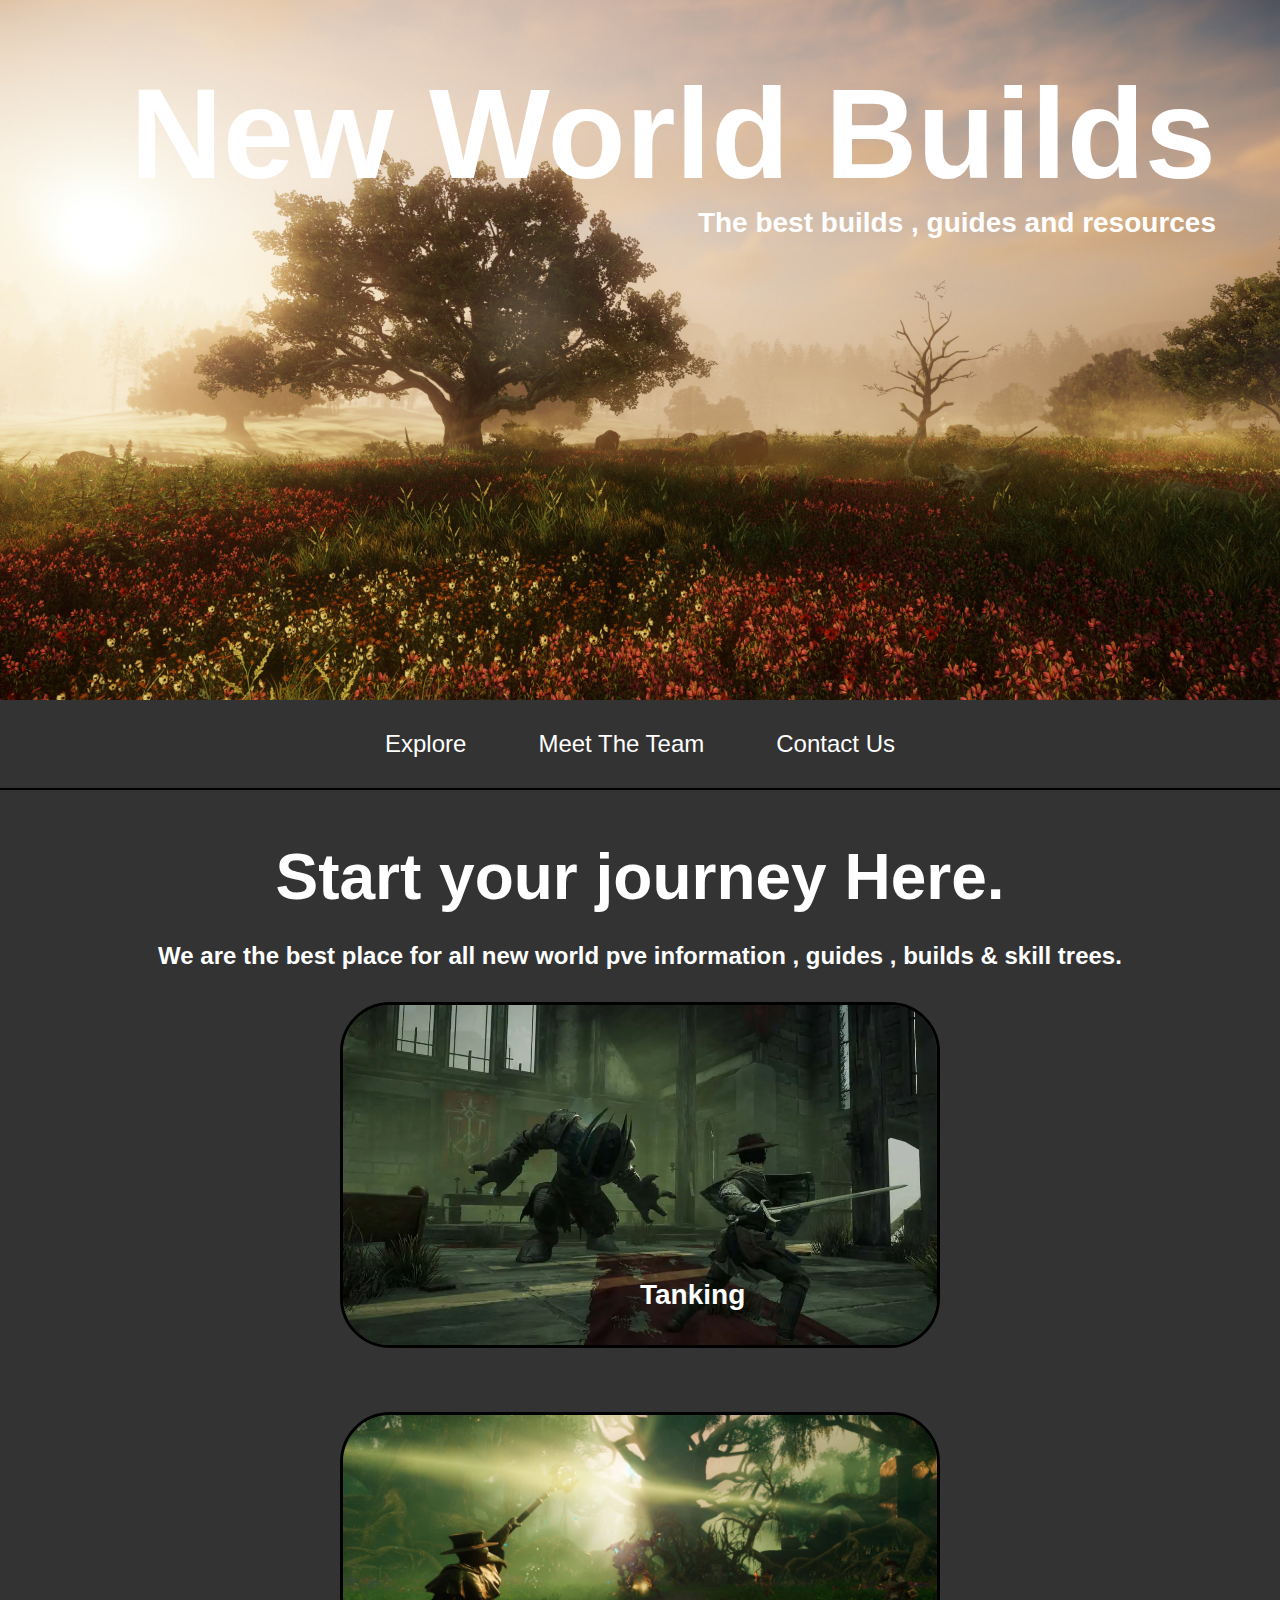
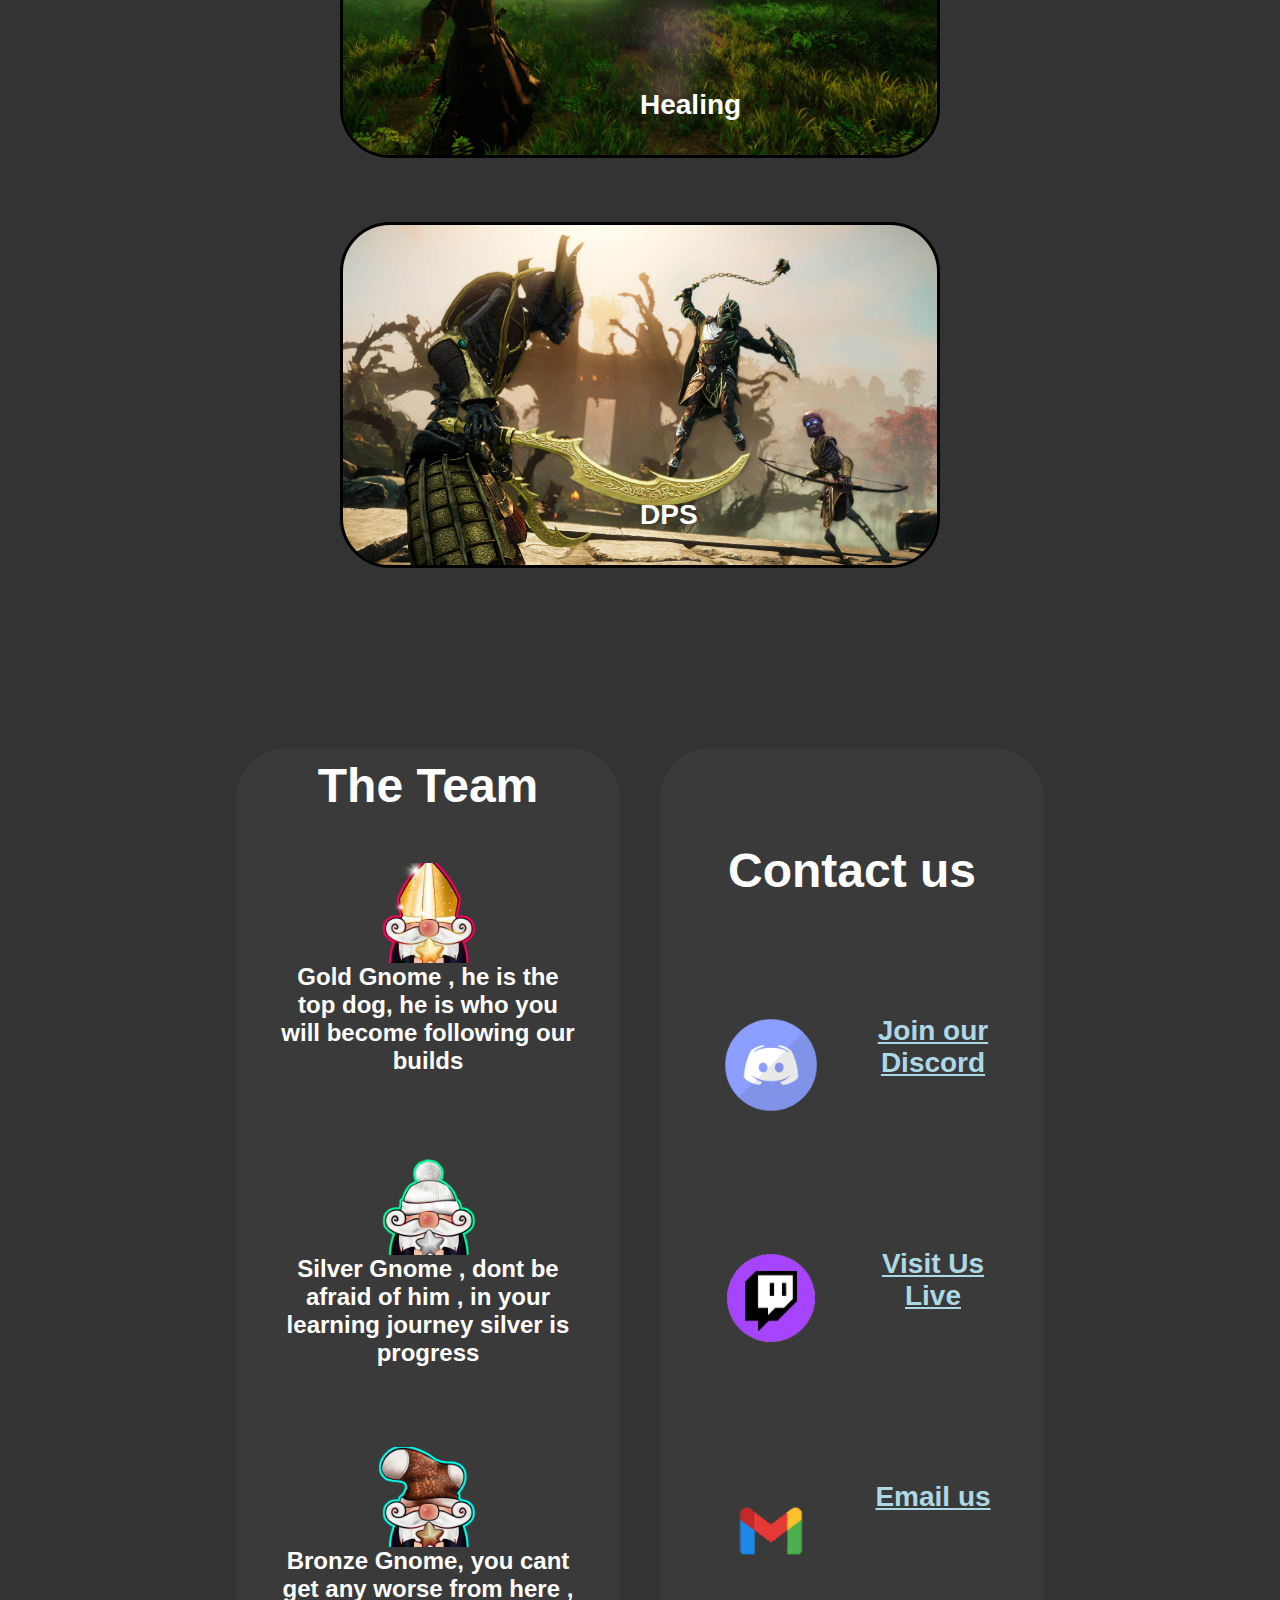
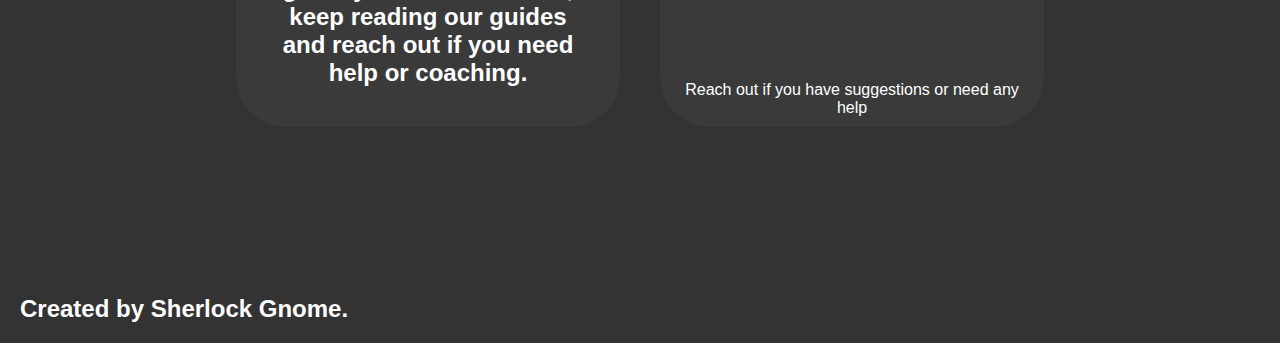
<file: index.html>
<!DOCTYPE html>
<html lang="en">
  <head>
    <meta charset="UTF-8" />
    <meta name="viewport" content="width=device-width, initial-scale=1.0" />
    <link rel="stylesheet" href="Css/Styles.css">
    <title>Mock Homepage</title>
  </head>
  <body>
    <!-- Hero -->
    <header>
      <div class="head-cont">
        <div class="head-text">
        <div class="head h1"><h1>New World Builds</h1></div>
        <div class="head-h4"><h4>The best builds , guides and resources </h4></div>
      </div>
    </div> 
    </header>
    <!-- Nav -->
     <div class="sticky">
    <nav>
      <div class="nav-cont">
        <div class="links">
          <a href="#content">
            <img src="Images/swords_24dp_FILL0_wght400_GRAD0_opsz24.png" alt="Content">
            <p> Explore</p> </a
          ><a href="#team">
            <img src="Images/person_24dp_FILL0_wght400_GRAD0_opsz24.png" alt="Team">
            <p> Meet The Team</p> </a
          ><a href="#contact">
            <img src="Images/call_24dp_FILL0_wght400_GRAD0_opsz24.png" alt="Contact Us">
            <p> Contact Us</p>
          </a>
        </div>
      </div>
    </nav>
      <!--  showing websites content -->
      <section id="content">
        <div class="head-h2"><h2> Start your journey Here.</h2> </div>
        <h5><br>
           <div class="head-h5"><br>
            <h5>We are the best place for all new world pve information , guides , builds & skill trees.</h5></div>
        <div class="content-cont">
          <figure class="fig-cont">
            <img src="Images/tank.webp" alt="Tanking Img" class="fig-img" />
            <figcaption class="fig-cap"> <h4>Tanking</h4></figcaption>
          </figure>
          <figure class="fig-cont">
            <img src="Images/healer.jpg" alt="" class="fig-img" />
            <figcaption class="fig-cap"><h4>Healing</h4></figcaption>
          </figure>
          <figure class="fig-cont">
            <img src="Images/flail.jpg" alt="" class="fig-img" />
            <figcaption class="fig-cap"><h4>DPS</h4></figcaption>
          </figure>
        </div>
      </section>
      <!-- Meeting The Team  -->
       <div class="float">
      <section id="team"></section>
      <div class="team-cont">
        <h3>The Team</h3>
        <div class="team-card">
            <img src="Images/Sherlock Gnomes Gold.png" alt="Gold">
            <h5> Gold Gnome , he is the top dog, he is who you will become following our builds</h5>
        </div> 
        <div class="team-card">
            <img src="Images/Sherlock Gnomes Silver.png" alt="silver">
            <h5>  Silver Gnome , dont be afraid of him , in your learning journey silver is progress</h5>
        </div>
        <div class="team-card">
            <img src="Images/Sherlock Gnomes Bronze.png" alt="Bronze">
            <h5>  Bronze Gnome, you cant get any worse from here , keep reading our guides and reach out if you need help or coaching. </h5>
        </div>
      </div>
      <!-- Contact Section -->
      
      <div class="contact-cont" id="contact">
        <div class="contact-text"></div>
       <h3>Contact us </h3>
   
    <div class="contact-card">
    <a href="https://discord.com/invite/gnomies">
    <h4> Join our Discord </h4> <img src="Images/discord.png" alt="Discord Link"></p></a>
    </div>

    <div class="contact-card">
        <a href="https://www.twitch.tv/sherlokgnome">
        <h4> Visit Us Live</h4> 
        <img src="Images/twitch.png" alt="twitch Link"></p></a>
        </div>

        <div class="contact-card">
           <a href="sherlokgnome@gmail.com"> 
           <h4> Email us </h4> 
           <img src="Images/gmail.png" alt="Email"></p></a>
          </div>
          <p> Reach out if you have suggestions or need any help</p>

      </div>
       </div>
    <!-- Footer Section -->
    <footer>
        <div class="footer-cont">
            <div class="copy"><h5> Created by Sherlock Gnome.</h5></div>
    
        </div>
    </footer>
    
  </body>
</html>
</file>
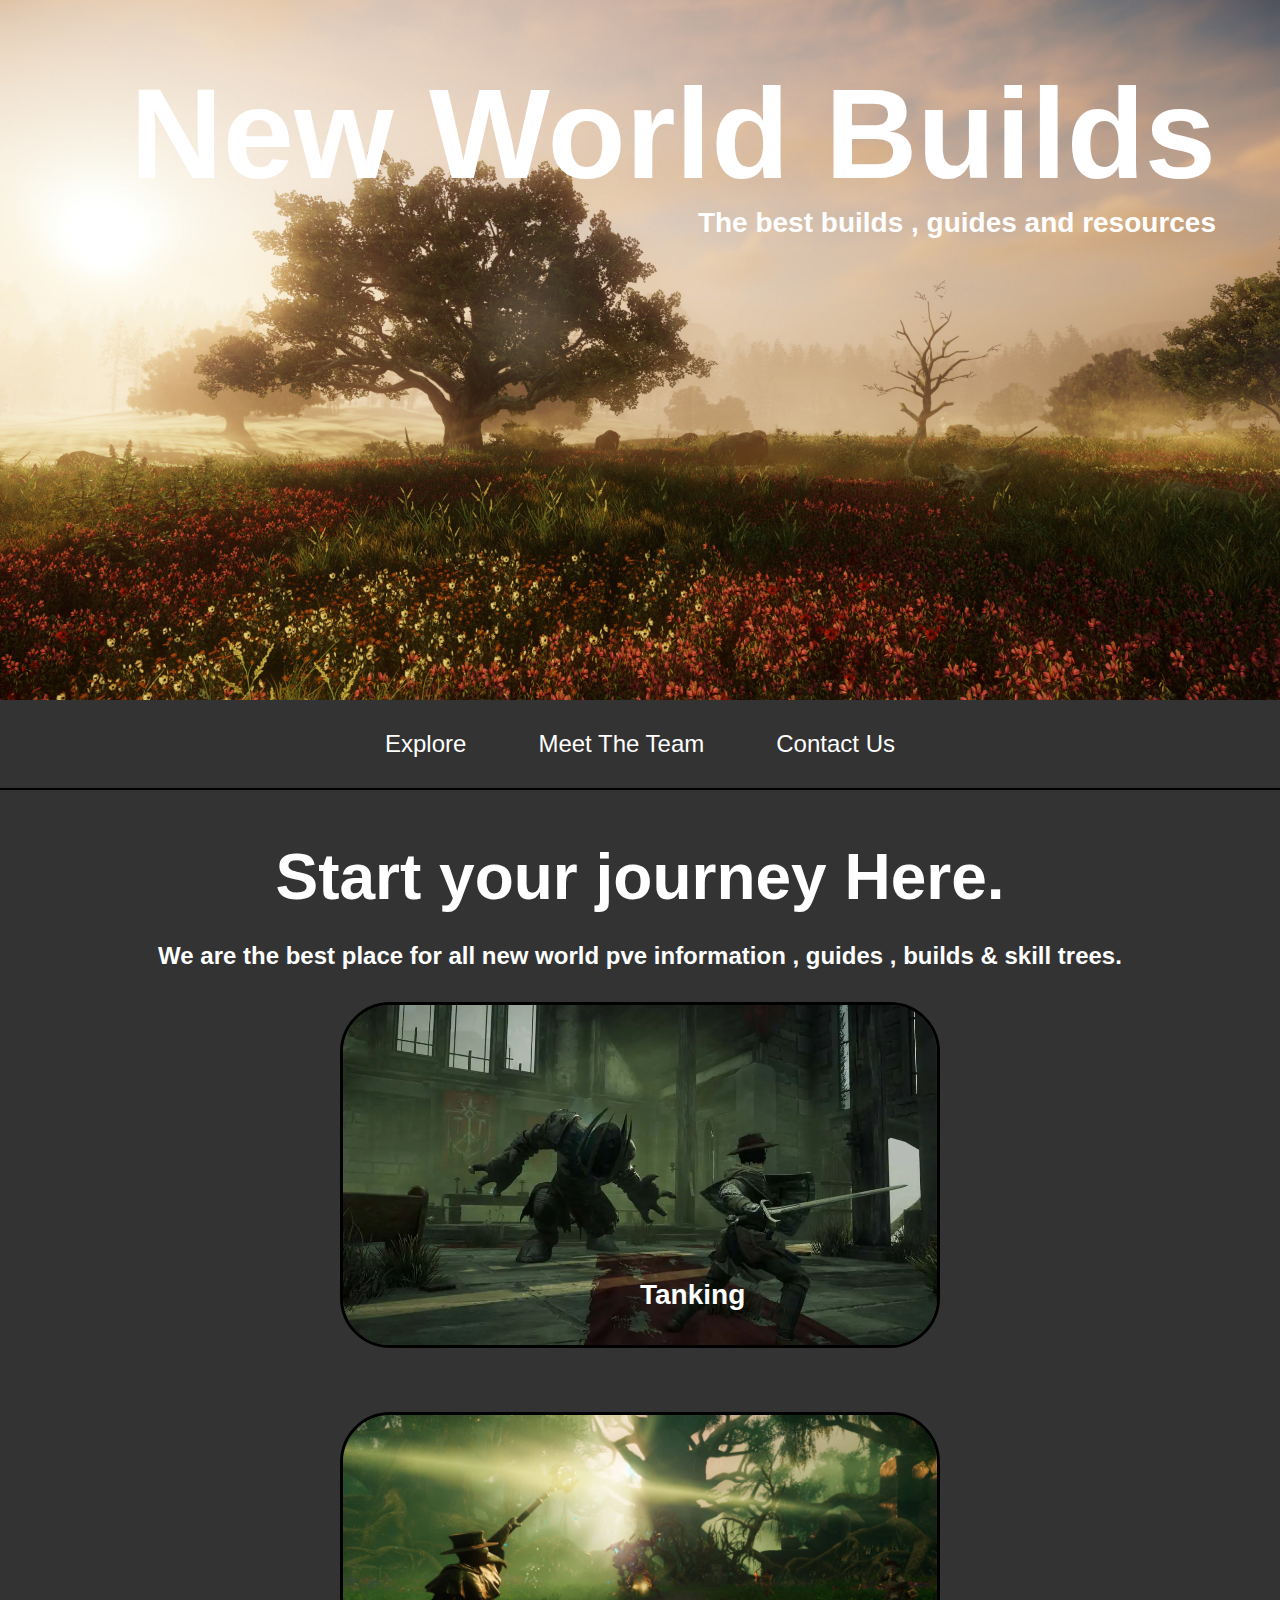
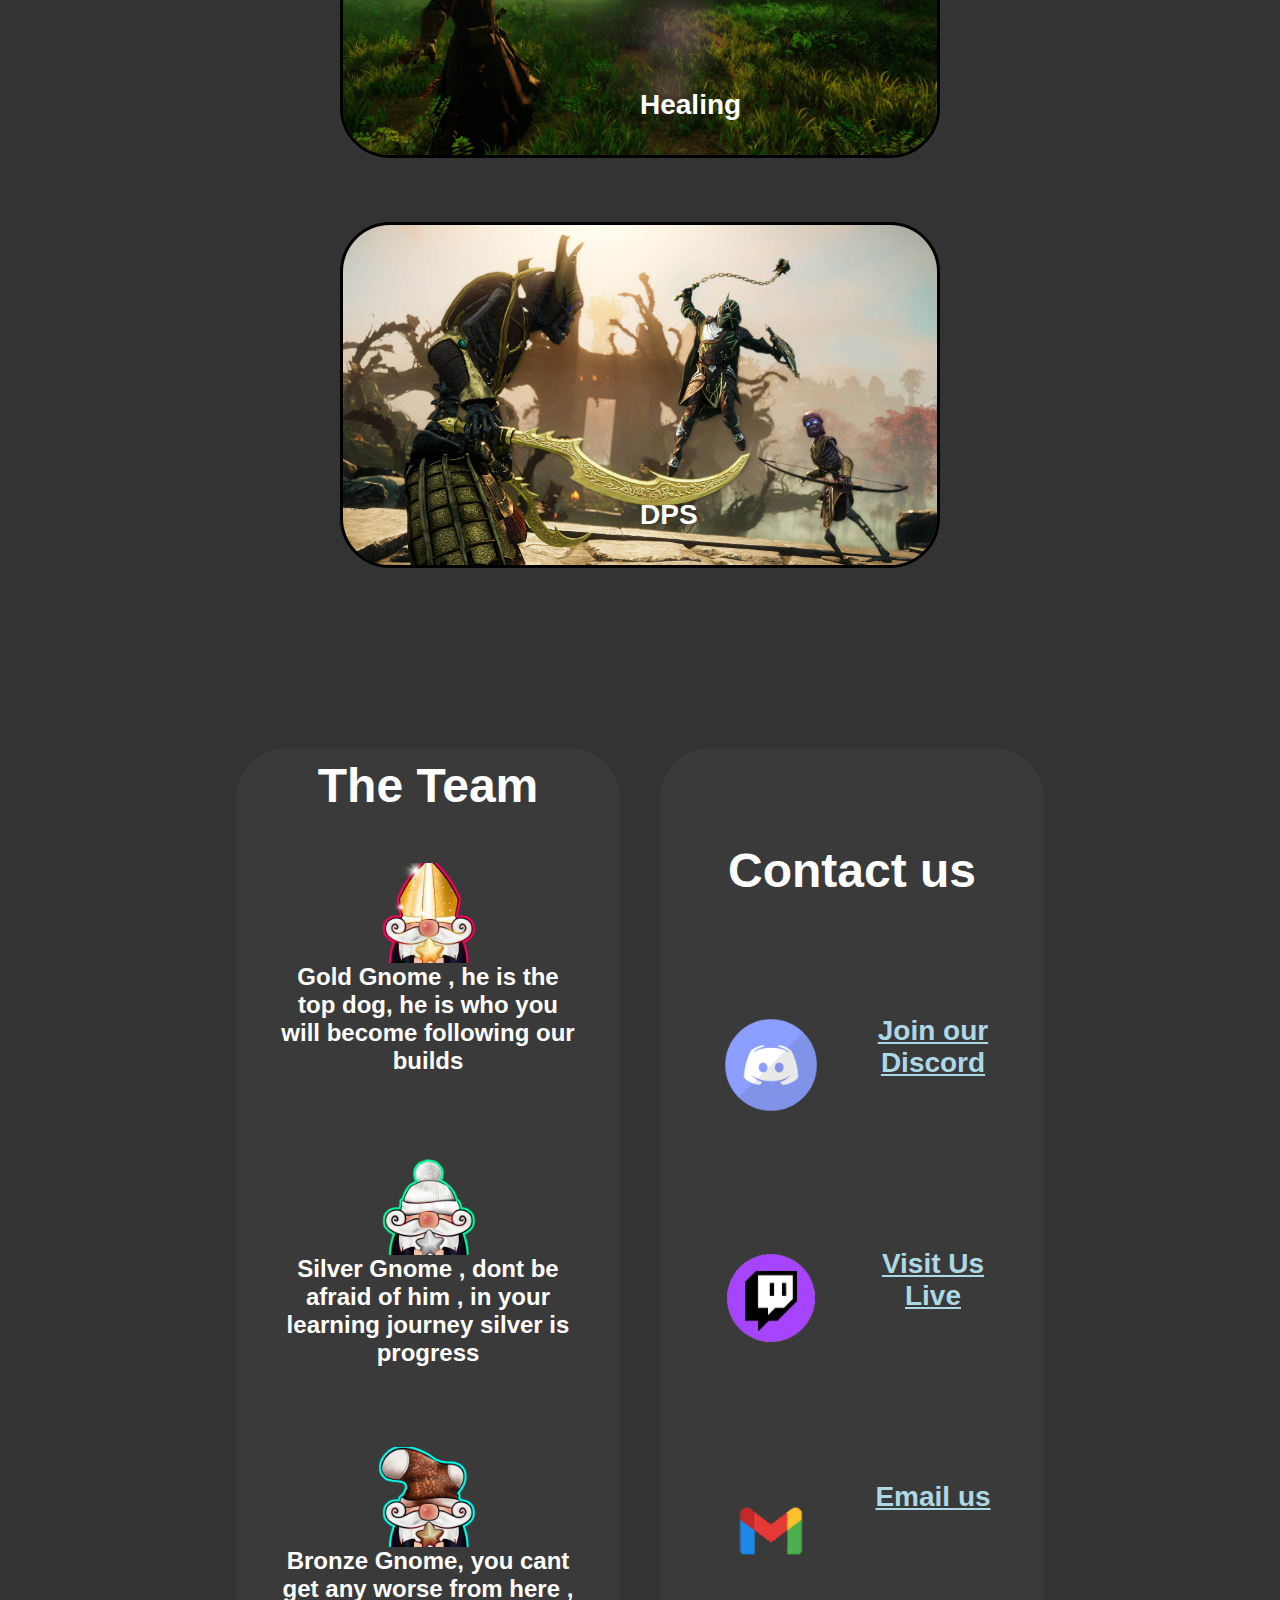
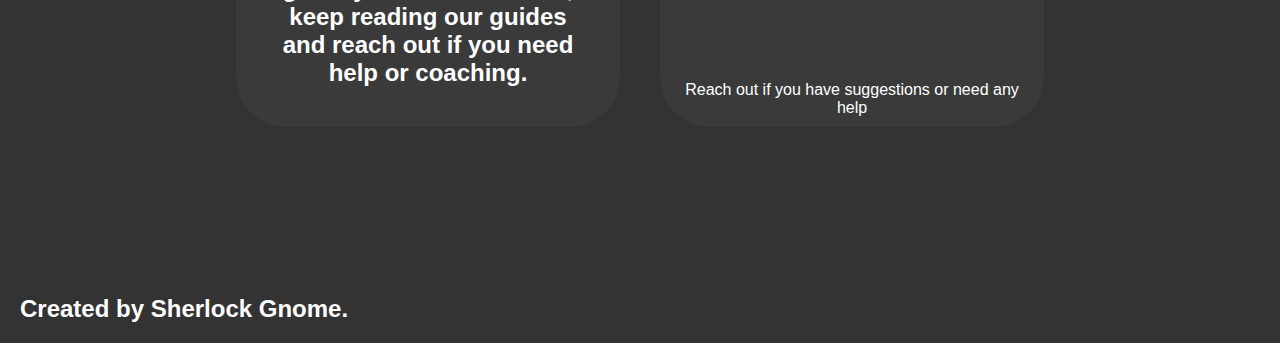
<file: Html/home.html>
<!DOCTYPE html>
<html lang="en">
  <head>
    <meta charset="UTF-8" />
    <meta name="viewport" content="width=device-width, initial-scale=1.0" />
    <link rel="stylesheet" href="/Css/Styles.css">
    <title>Mock Homepage</title>
  </head>
  <body>
    <!-- Hero -->
    <header>
      <div class="head-cont">
        <div class="head-text">
        <div class="head h1"><h1>New World Builds</h1></div>
        <div class="head-h4"><h4>The best builds , guides and resources </h4></div>
      </div>
    </div> 
    </header>
    <!-- Nav -->
     <div class="sticky">
    <nav>
      <div class="nav-cont">
        <div class="links">
          <a href="#content">
            <img src="/Images/swords_24dp_FILL0_wght400_GRAD0_opsz24.png" alt="Content">
            <p> Explore</p> </a
          ><a href="#team">
            <img src="/Images/person_24dp_FILL0_wght400_GRAD0_opsz24.png" alt="Team">
            <p> Meet The Team</p> </a
          ><a href="#contact">
            <img src="/Images/call_24dp_FILL0_wght400_GRAD0_opsz24.png" alt="Contact Us">
            <p> Contact Us</p>
          </a>
        </div>
      </div>
    </nav>
      <!--  showing websites content -->
      <section id="content">
        <div class="head-h2"><h2> Start your journey Here.</h2> </div>
        <h5><br>
           <div class="head-h5"><br>
            <h5>We are the best place for all new world pve information , guides , builds & skill trees.</h5></div>
        <div class="content-cont">
          <figure class="fig-cont">
            <img src="/Images/tank.webp" alt="Tanking Img" class="fig-img" />
            <figcaption class="fig-cap"> <h4>Tanking</h4></figcaption>
          </figure>
          <figure class="fig-cont">
            <img src="/Images/healer.jpg" alt="" class="fig-img" />
            <figcaption class="fig-cap"><h4>Healing</h4></figcaption>
          </figure>
          <figure class="fig-cont">
            <img src="/Images/flail.jpg" alt="" class="fig-img" />
            <figcaption class="fig-cap"><h4>DPS</h4></figcaption>
          </figure>
        </div>
      </section>
      <!-- Meeting The Team  -->
       <div class="float">
      <section id="team"></section>
      <div class="team-cont">
        <h3>The Team</h3>
        <div class="team-card">
            <img src="/Images/Sherlock Gnomes Gold.png" alt="Gold">
            <h5> Gold Gnome , he is the top dog, he is who you will become following our builds</h5>
        </div> 
        <div class="team-card">
            <img src="/Images/Sherlock Gnomes Silver.png" alt="silver">
            <h5>  Silver Gnome , dont be afraid of him , in your learning journey silver is progress</h5>
        </div>
        <div class="team-card">
            <img src="/Images/Sherlock Gnomes Bronze.png" alt="Bronze">
            <h5>  Bronze Gnome, you cant get any worse from here , keep reading our guides and reach out if you need help or coaching. </h5>
        </div>
      </div>
      <!-- Contact Section -->
      
      <div class="contact-cont" id="contact">
        <div class="contact-text"></div>
       <h3>Contact us </h3>
   
    <div class="contact-card">
    <a href="https://discord.com/invite/gnomies">
    <h4> Join our Discord </h4> <img src="/Images/discord.png" alt="Discord Link"></p></a>
    </div>

    <div class="contact-card">
        <a href="https://www.twitch.tv/sherlokgnome">
        <h4> Visit Us Live</h4> 
        <img src="/Images/twitch.png" alt="twitch Link"></p></a>
        </div>

        <div class="contact-card">
           <a href="sherlokgnome@gmail.com"> 
           <h4> Email us </h4> 
           <img src="/Images/gmail.png" alt="Email"></p></a>
          </div>
          <p> Reach out if you have suggestions or need any help</p>

      </div>
       </div>
    <!-- Footer Section -->
    <footer>
        <div class="footer-cont">
            <div class="copy"><h5> Created by Sherlock Gnome.</h5></div>
    
        </div>
    </footer>
    
  </body>
</html>
</file>
<file: Css/Styles.css>
*
/* Page Reset and standard */ {
  margin: 0;
  padding: 0;
  box-sizing: border-box;
}
html{
    font-size: 16px;
}
/* Body And Base Styling */
body {
  background-color: #333;
  
  font-family: "Gill Sans", "Gill Sans MT", Calibri, "Trebuchet MS", sans-serif;
  color: white;
}
a {
  cursor: pointer;
}

h1 {
  font-size: 5rem;
}
h2 {
  font-size: 4rem;
}
h3 {
  font-size: 3rem;
}

h4 {
  font-size: 1.75rem;
}

h5 {
  font-size: 1.5rem;
}
/* Hero Section */
.head-cont {
  background-image: url(../Images/DpbLJIiXUAMSiL6.jpg);
  background-size: cover;
  background-position: center;
  width: 100%;
  height: auto;
  min-height: 700px;
  display: flex;
  flex-direction: column;
  position: relative;
}
.head-text {
  position: absolute;
  right: 5%;
  justify-content: center;
  align-items: center;
  text-align: right;
  font-weight: 300;
  margin-top: 60px;
  color: white;
}
.head-text h1 {
  color: white;
  font-size: 8rem;
}
/* Sticky Navigation */
nav {
  position: sticky;
  top: 0;
  z-index: 1000;
}
.nav-cont {
  background-color: #333;
  width: 100%;
  height: 90px;
  display: flex;
  flex-direction: row;
  margin-bottom: 50px;
  justify-content: center;
  align-items: center;
  padding: 1rem 1.5rem;
  border-bottom: #000000 solid 2px;
}
.links {
  display: flex;
  flex-direction: row;
  align-items: center;
}
.links a:hover {
  background-color: rgb(141, 140, 143);
  border-radius: 50px;
}
.links a:active {
  background-color: rgb(168, 168, 170);
  border-radius: 50px;
  transform: scale(0.9);
}
.links p {
  font-size: 1.5rem;
  text-decoration: none;
  color: white;
  padding: 20px;
}
.links a {
  display: flex;
  align-items: center;
  padding: 0px 1rem;
  text-decoration: none;
}
.links img {
  width: auto;
  height: 50px;

  display: none;
  /* Content Section */
}
.head-h2 {
  display: flex;

  height: auto;
  text-align: center;
  margin: auto;
  justify-content: center;
}
.head-h5 {
  display: flex;

  height: auto;
  text-align: center;
  margin: auto;
  justify-content: center;
}
.content-cont {
  display: flex;
  flex-direction: row;
  flex-wrap: wrap;
  justify-content: space-around;
}
.fig-cont {
  height: auto;
  width: 600px;
  text-align: center;
  border-radius: 50px;
  border: 3px black solid;
  margin: 2rem;
  overflow: hidden;
  position: relative;
  justify-content: center;
  transition: 0.3s;
}
figure:hover {
  transform: scale(1.1);
}
.fig-cont img {
  width: 100%;
  height: 100%;
  z-index: 9;
}
.fig-cap {
  z-index: 10;
  color: white;
  position: absolute;
  bottom: 10%;
  left: 50%;
}
/* Team Section */
.team-cont {
  background-color: rgba(114, 114, 114, 0.116);
  width: 30%;
  min-width: 360px;
  height: auto;
  display: flex;
  flex-direction: column;
  border-radius: 50px;
  align-items: center;
  text-align: center;
  
  padding: 10px;
  margin: 20px;
}
.team-cont:hover {
  transform: scale(1.1);
}
.team-card {
  display: flex;
  flex-direction: column;
  height: auto;
  padding: 30px;
  width: 100%;
  align-items: center;
  color: rgb(255, 255, 255);
  margin-top: 20px;
}
.team-card img {
  width: 20%;
  min-width: 100px;
  height: auto;
}
/* Contact Section */
.contact-card img {
  width: auto;
  height: 100px;
  left: 0px;
}
.contact-card h4 {
  float: right;
  text-decoration: underline;
  color: lightblue;
  width: 50%;
}
.contact-card a:hover {
  float: right;
  text-decoration: underline;
  color: rgb(0, 4, 5);
  width: 50%;
  transform: scale(1.3);
}

.contact-cont {
  background-color: rgba(114, 114, 114, 0.116);
  width: 30%;
  min-width: 350px;
  height: auto;
  display: flex;
  flex-direction: column;
  border-radius: 50px;
  text-align: center;
 justify-content: space-between;
  padding: 10px;
  margin: 20px;
  
}

.contact-card {
  display: flex;
  flex-direction: row;
  height: 8rem;
  width: 100%;
  color: rgb(255, 255, 255);
  justify-content: center;
  align-items: center;
  min-width: 360px;
  margin-top: 20px;
}

.contact-card a {
  width: 100%;
  padding: 10px 20px;
}
.float {
  display: flex;
  flex: row;
  justify-content: center;
  flex-wrap: wrap;
  margin: 8rem 0px;
}
/* Footer */
footer {
  display: flex;
  padding: 20px;
  width: 100%;
}
/* Media Queries */


@media screen and (max-width: 480px) {
  
  html{
    font-size: 12px;
  } 
   body {
    
    align-items: center;
    justify-content: center;
    margin: 0;
    padding: 0;
  }
  .links img {
    display: flex;
    width: 40px;
    height: auto;
    
  }
  .links p {
    display: none;
    padding: 0px 1rem;
  }
  .links{
    width: 100%;
    justify-content: space-between;
  }

}
</file>
